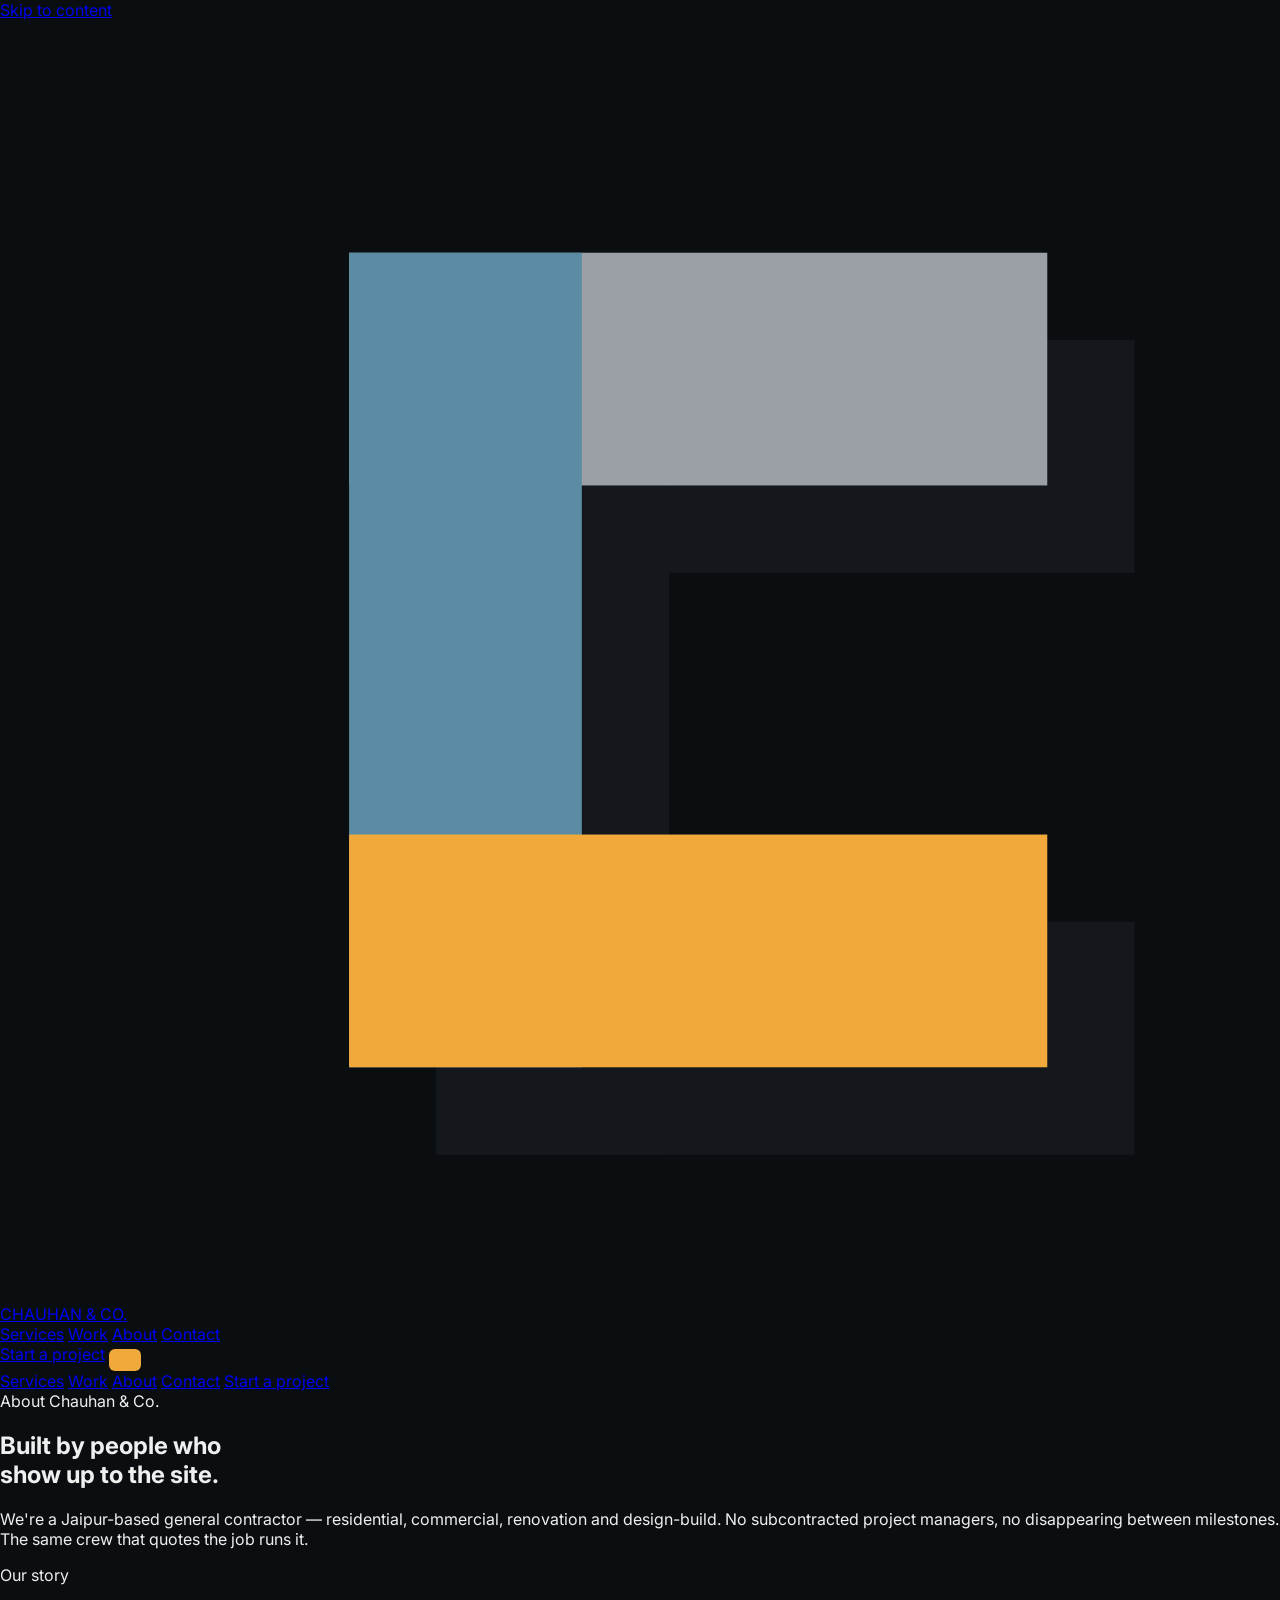
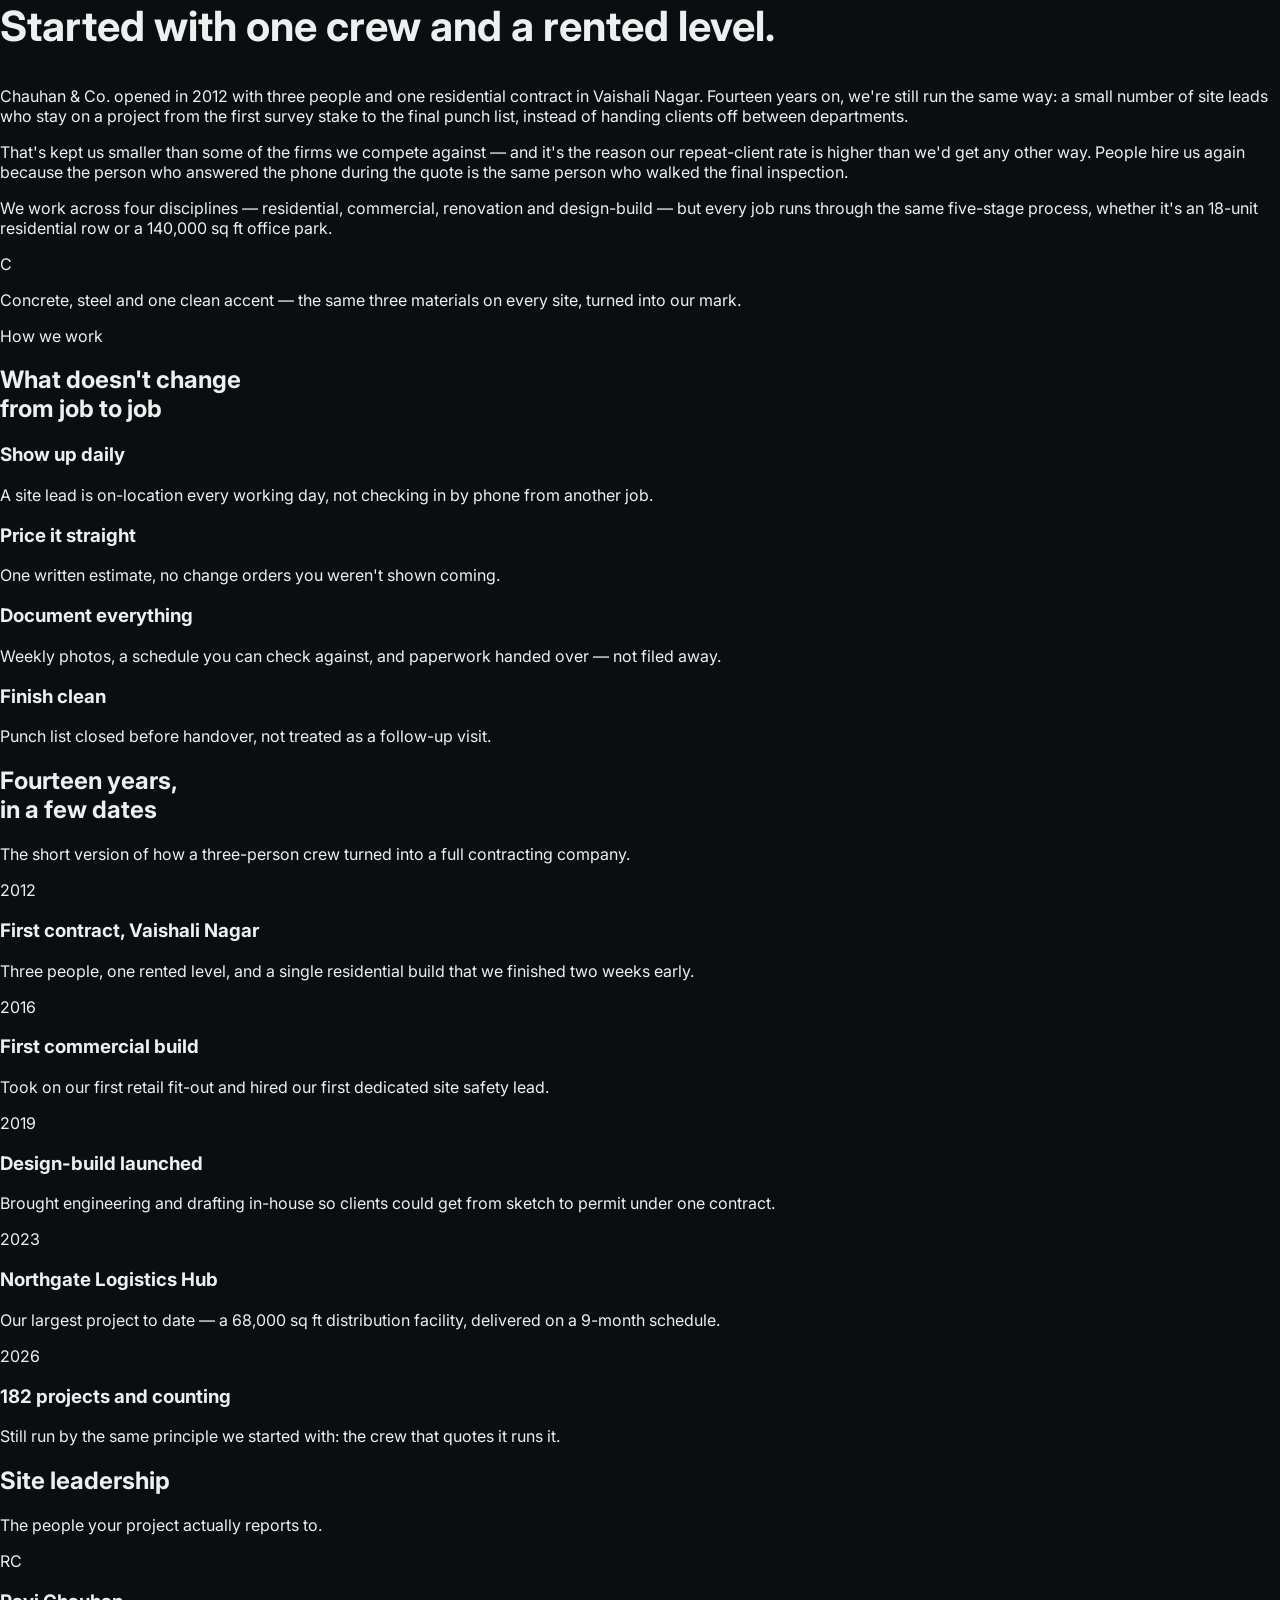
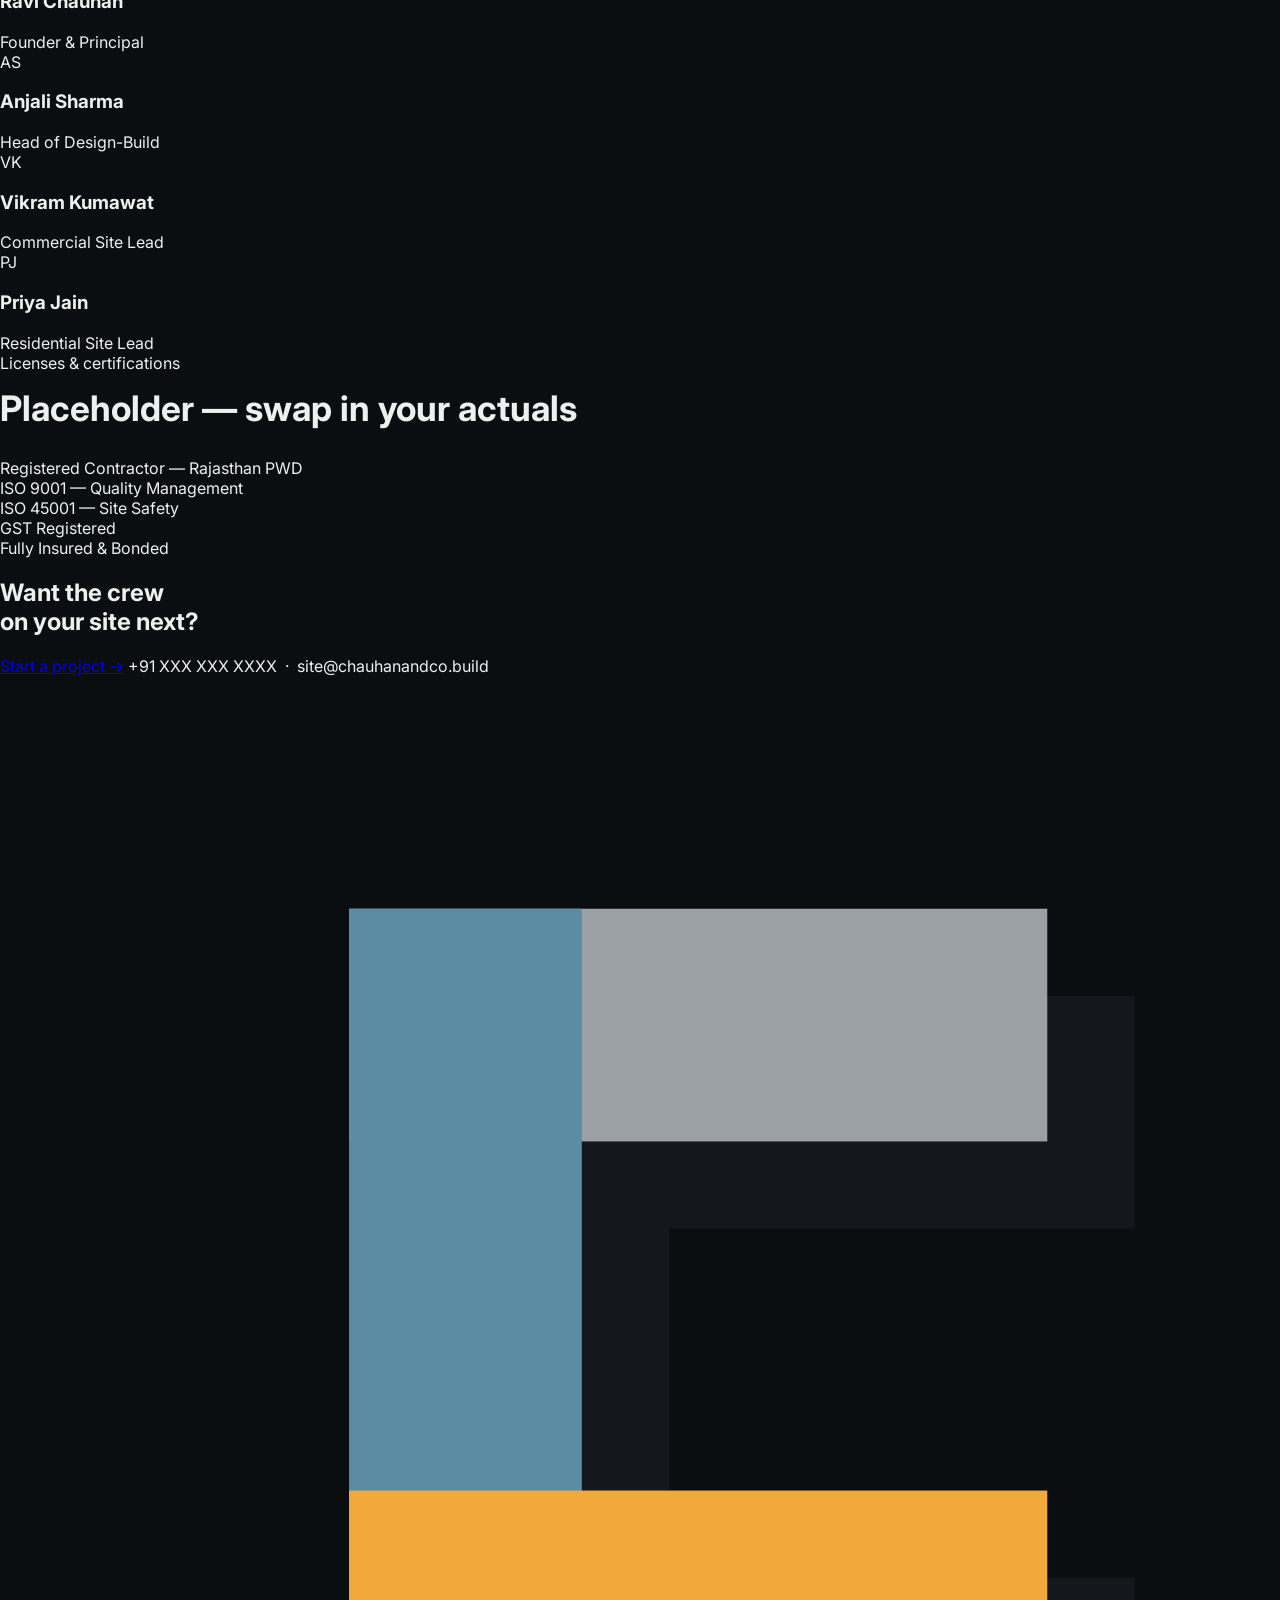
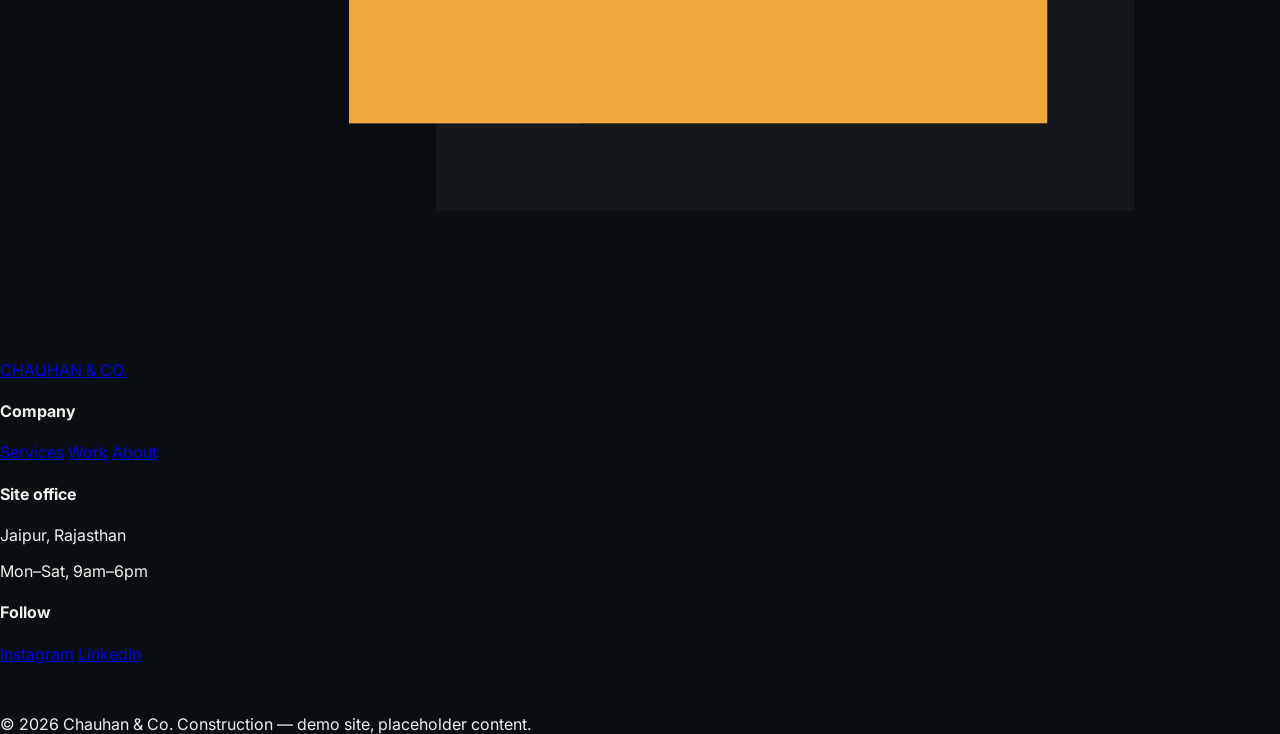
<file: about.html>
<!DOCTYPE html>
<html lang="en">
<head>
<meta charset="UTF-8">
<meta name="viewport" content="width=device-width, initial-scale=1.0">
<title>About — Chauhan &amp; Co.</title>
<meta name="description" content="Chauhan & Co. is a Jaipur-based construction company — our story, values, milestones, leadership and licenses.">
<meta name="theme-color" content="#12161A">
<meta name="robots" content="index, follow">
<meta property="og:type" content="website">
<meta property="og:title" content="About — Chauhan & Co.">
<meta property="og:description" content="Our story, values, milestones, leadership and licenses.">
<link rel="icon" href="data:image/svg+xml,%3Csvg xmlns='http://www.w3.org/2000/svg' viewBox='0 0 44 44'%3E%3Crect width='44' height='44' fill='%2312161A'/%3E%3Crect x='17' y='13' width='24' height='8' fill='%2314181C'/%3E%3Crect x='17' y='13' width='8' height='28' fill='%2314181C'/%3E%3Crect x='17' y='33' width='24' height='8' fill='%2314181C'/%3E%3Crect x='14' y='10' width='24' height='8' fill='%239AA0A6'/%3E%3Crect x='14' y='10' width='8' height='28' fill='%235C8CA3'/%3E%3Crect x='14' y='30' width='24' height='8' fill='%23F2A93B'/%3E%3C/svg%3E">
<link rel="preconnect" href="https://fonts.googleapis.com">
<link rel="preconnect" href="https://fonts.gstatic.com" crossorigin>
<link href="https://fonts.googleapis.com/css2?family=Anton&family=IBM+Plex+Mono:wght@400;500;600&family=Inter:wght@400;500;600;700;800&display=swap" rel="stylesheet">
<link rel="stylesheet" href="style.css">
</head>
<body>

<a class="skip-link" href="#main">Skip to content</a>

<header class="nav" id="siteNav">
  <a href="index.html" class="logo" aria-label="Chauhan &amp; Co. — home">
    <svg class="logo-mark" viewBox="0 0 44 44" aria-hidden="true">
      <rect x="15" y="11" width="24" height="8" fill="#14181C"/>
      <rect x="15" y="11" width="8" height="28" fill="#14181C"/>
      <rect x="15" y="31" width="24" height="8" fill="#14181C"/>
      <rect x="12" y="8" width="24" height="8" fill="#9AA0A6"/>
      <rect x="12" y="8" width="8" height="28" fill="#5C8CA3"/>
      <rect x="12" y="28" width="24" height="8" fill="#F2A93B"/>
    </svg>
    CHAUHAN<span>&nbsp;&amp; CO.</span>
  </a>
  <nav class="links" aria-label="Primary">
    <a href="index.html#services">Services</a>
    <a href="projects.html">Work</a>
    <a href="about.html" class="current">About</a>
    <a href="contact.html">Contact</a>
  </nav>
  <div class="nav-right">
    <a href="contact.html" class="nav-cta">Start a project</a>
    <button class="nav-burger" id="navBurger" type="button" aria-expanded="false" aria-controls="mobileMenu" aria-label="Open menu">
      <span></span><span></span><span></span>
    </button>
  </div>
</header>

<div class="mobile-menu" id="mobileMenu">
  <a href="index.html#services">Services</a>
  <a href="projects.html">Work</a>
  <a href="about.html" class="current">About</a>
  <a href="contact.html">Contact</a>
  <a href="contact.html" class="btn-primary">Start a project</a>
</div>

<main id="main">

<section class="page-banner">
  <div class="grid-bg" aria-hidden="true"></div>
  <div class="wrap">
    <div class="eyebrow">About Chauhan &amp; Co.</div>
    <h1>Built by people who<br>show up to the site.</h1>
    <p>We're a Jaipur-based general contractor — residential, commercial, renovation and design-build. No subcontracted project managers, no disappearing between milestones. The same crew that quotes the job runs it.</p>
  </div>
</section>

<section id="story">
  <div class="wrap story">
    <div>
      <div class="eyebrow">Our story</div>
      <h2 style="font-size:clamp(1.8rem,3.4vw,2.6rem); margin-top:16px;">Started with one crew and a rented level.</h2>
      <p>Chauhan &amp; Co. opened in 2012 with three people and one residential contract in Vaishali Nagar. Fourteen years on, we're still run the same way: a small number of site leads who stay on a project from the first survey stake to the final punch list, instead of handing clients off between departments.</p>
      <p>That's kept us smaller than some of the firms we compete against — and it's the reason our repeat-client rate is higher than we'd get any other way. People hire us again because the person who answered the phone during the quote is the same person who walked the final inspection.</p>
      <p>We work across four disciplines — residential, commercial, renovation and design-build — but every job runs through the same five-stage process, whether it's an 18-unit residential row or a 140,000 sq ft office park.</p>
    </div>
    <div class="mark3d-block">
      <div class="mark3d-stage">
        <div class="mark3d" aria-hidden="true">
          <div class="face f-front"><span>C</span></div>
          <div class="face f-back"></div>
          <div class="face f-right"></div>
          <div class="face f-left"></div>
          <div class="face f-top"></div>
          <div class="face f-bottom"></div>
        </div>
      </div>
      <p>Concrete, steel and one clean accent — the same three materials on every site, turned into our mark.</p>
    </div>
  </div>
</section>

<section id="values" style="background:var(--bg-alt); border-top:1px solid var(--line-soft); border-bottom:1px solid var(--line-soft);">
  <div class="wrap">
    <div class="section-head center">
      <div class="eyebrow">How we work</div>
      <h2>What doesn't change<br>from job to job</h2>
    </div>
    <div class="values-grid">
      <div class="value-card">
        <h3>Show up daily</h3>
        <p>A site lead is on-location every working day, not checking in by phone from another job.</p>
      </div>
      <div class="value-card">
        <h3>Price it straight</h3>
        <p>One written estimate, no change orders you weren't shown coming.</p>
      </div>
      <div class="value-card">
        <h3>Document everything</h3>
        <p>Weekly photos, a schedule you can check against, and paperwork handed over — not filed away.</p>
      </div>
      <div class="value-card">
        <h3>Finish clean</h3>
        <p>Punch list closed before handover, not treated as a follow-up visit.</p>
      </div>
    </div>
  </div>
</section>

<section id="milestones">
  <div class="wrap">
    <div class="section-head">
      <h2>Fourteen years,<br>in a few dates</h2>
      <p>The short version of how a three-person crew turned into a full contracting company.</p>
    </div>
    <div class="timeline">
      <div class="timeline-item">
        <div class="yr">2012</div>
        <h3>First contract, Vaishali Nagar</h3>
        <p>Three people, one rented level, and a single residential build that we finished two weeks early.</p>
      </div>
      <div class="timeline-item">
        <div class="yr">2016</div>
        <h3>First commercial build</h3>
        <p>Took on our first retail fit-out and hired our first dedicated site safety lead.</p>
      </div>
      <div class="timeline-item">
        <div class="yr">2019</div>
        <h3>Design-build launched</h3>
        <p>Brought engineering and drafting in-house so clients could get from sketch to permit under one contract.</p>
      </div>
      <div class="timeline-item">
        <div class="yr">2023</div>
        <h3>Northgate Logistics Hub</h3>
        <p>Our largest project to date — a 68,000 sq ft distribution facility, delivered on a 9-month schedule.</p>
      </div>
      <div class="timeline-item">
        <div class="yr">2026</div>
        <h3>182 projects and counting</h3>
        <p>Still run by the same principle we started with: the crew that quotes it runs it.</p>
      </div>
    </div>
  </div>
</section>

<section id="team" style="background:var(--bg-alt); border-top:1px solid var(--line-soft); border-bottom:1px solid var(--line-soft);">
  <div class="wrap">
    <div class="section-head">
      <h2>Site leadership</h2>
      <p>The people your project actually reports to.</p>
    </div>
    <div class="team-grid">
      <div class="team-card">
        <div class="avatar">RC</div>
        <h3>Ravi Chauhan</h3>
        <span>Founder &amp; Principal</span>
      </div>
      <div class="team-card">
        <div class="avatar">AS</div>
        <h3>Anjali Sharma</h3>
        <span>Head of Design-Build</span>
      </div>
      <div class="team-card">
        <div class="avatar">VK</div>
        <h3>Vikram Kumawat</h3>
        <span>Commercial Site Lead</span>
      </div>
      <div class="team-card">
        <div class="avatar">PJ</div>
        <h3>Priya Jain</h3>
        <span>Residential Site Lead</span>
      </div>
    </div>
  </div>
</section>

<section class="certs-strip">
  <div class="wrap">
    <div class="eyebrow">Licenses &amp; certifications</div>
    <h2 style="font-size:clamp(1.6rem,3vw,2.2rem); margin-top:14px;">Placeholder — swap in your actuals</h2>
    <div class="certs-list">
      <div class="cert-chip"><span class="dot"></span> Registered Contractor — Rajasthan PWD</div>
      <div class="cert-chip"><span class="dot"></span> ISO 9001 — Quality Management</div>
      <div class="cert-chip"><span class="dot"></span> ISO 45001 — Site Safety</div>
      <div class="cert-chip"><span class="dot"></span> GST Registered</div>
      <div class="cert-chip"><span class="dot"></span> Fully Insured &amp; Bonded</div>
    </div>
  </div>
</section>

<section class="cta">
  <div class="wrap">
    <div class="cta-top">
      <h2>Want the crew<br>on your site next?</h2>
      <div class="cta-actions">
        <a href="contact.html" class="btn-primary">Start a project <span aria-hidden="true">→</span></a>
        <span class="phone">+91 XXX XXX XXXX &nbsp;·&nbsp; site@chauhanandco.build</span>
      </div>
    </div>
  </div>
</section>

</main>

<footer class="site-footer">
  <div class="wrap">
    <div class="footer-top">
      <a href="index.html" class="logo">
        <svg class="logo-mark" viewBox="0 0 44 44" aria-hidden="true">
          <rect x="15" y="11" width="24" height="8" fill="#14181C"/>
          <rect x="15" y="11" width="8" height="28" fill="#14181C"/>
          <rect x="15" y="31" width="24" height="8" fill="#14181C"/>
          <rect x="12" y="8" width="24" height="8" fill="#9AA0A6"/>
          <rect x="12" y="8" width="8" height="28" fill="#5C8CA3"/>
          <rect x="12" y="28" width="24" height="8" fill="#F2A93B"/>
        </svg>
        CHAUHAN<span>&nbsp;&amp; CO.</span>
      </a>
      <div class="footer-cols">
        <div class="footer-col">
          <h4>Company</h4>
          <a href="index.html#services">Services</a>
          <a href="projects.html">Work</a>
          <a href="about.html">About</a>
        </div>
        <div class="footer-col">
          <h4>Site office</h4>
          <p>Jaipur, Rajasthan</p>
          <p>Mon–Sat, 9am–6pm</p>
        </div>
        <div class="footer-col">
          <h4>Follow</h4>
          <a href="#">Instagram</a>
          <a href="#">LinkedIn</a>
        </div>
      </div>
    </div>
    <p class="footer-note" style="margin-top:50px;">© 2026 Chauhan &amp; Co. Construction — demo site, placeholder content.</p>
  </div>
</footer>

<script src="script.js"></script>
</body>
</html>
</file>
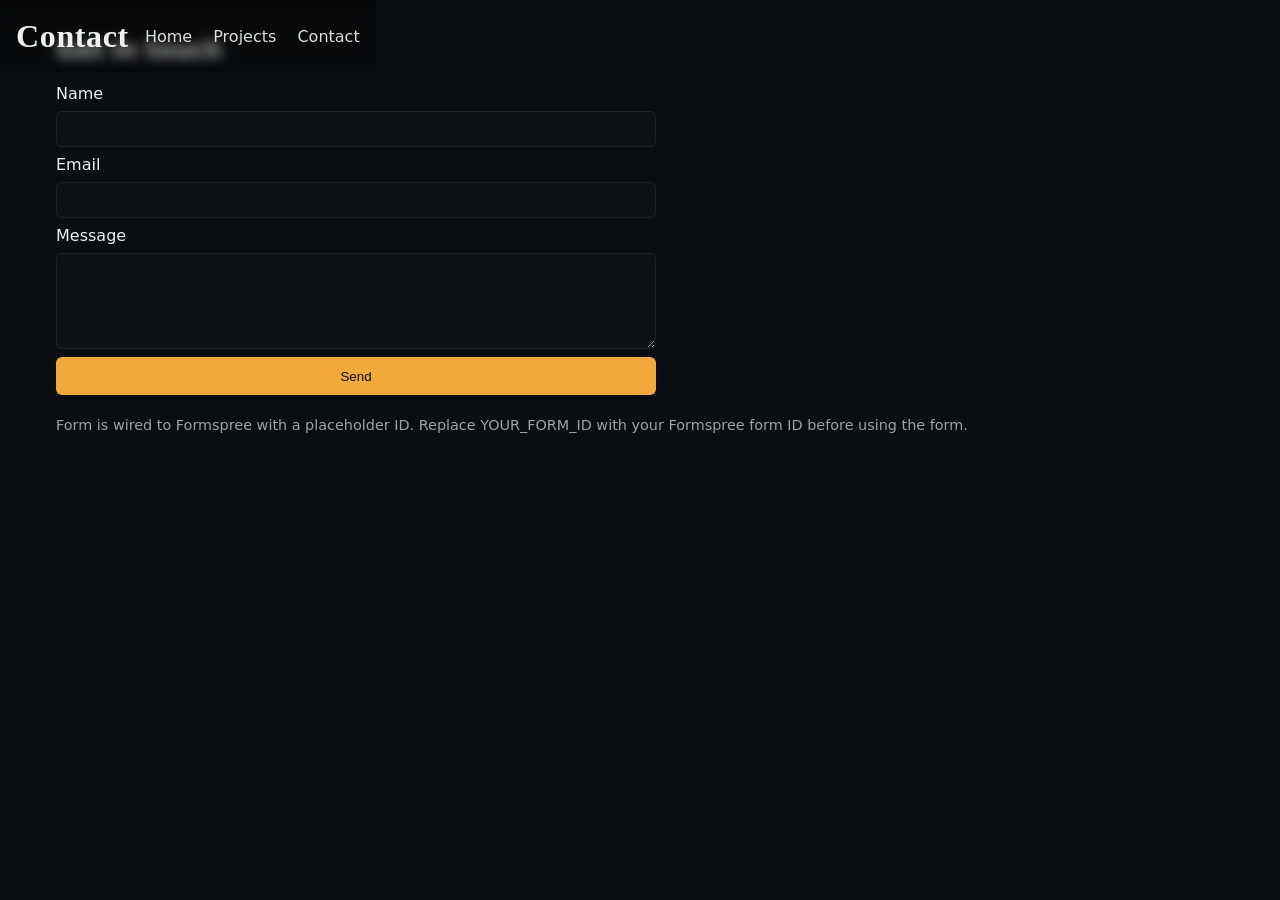
<file: contact.html>
<!doctype html>
<html lang="en">
<head>
  <meta charset="utf-8">
  <meta name="viewport" content="width=device-width,initial-scale=1">
  <title>Contact — Construction Bobby</title>
  <link rel="stylesheet" href="style.css">
</head>
<body>
  <header class="site-header">
    <div class="container">
      <h1>Contact</h1>
      <nav>
        <a href="index.html">Home</a>
        <a href="projects.html">Projects</a>
        <a href="contact.html">Contact</a>
      </nav>
    </div>
  </header>

  <main class="container">
    <section aria-labelledby="contact-title">
      <h2 id="contact-title">Get in touch</h2>
      <form id="contact-form" action="https://formspree.io/f/YOUR_FORM_ID" method="POST" aria-live="polite">
        <label for="name">Name</label>
        <input id="name" name="name" required>

        <label for="email">Email</label>
        <input id="email" name="email" type="email" required>

        <label for="message">Message</label>
        <textarea id="message" name="message" rows="5" required></textarea>

        <button type="submit">Send</button>
        <div id="form-status" role="status" aria-live="polite"></div>
      </form>

      <p class="note">Form is wired to Formspree with a placeholder ID. Replace YOUR_FORM_ID with your Formspree form ID before using the form.</p>
    </section>
  </main>

  <script src="script.js" defer></script>
</body>
</html>
</file>
<file: style.css>
/* Cinematic site styles and gallery/lightbox styles */
:root{--accent:#F2A93B;--bg:#0b0e11;--surface:#0f1316;--text:#eef0ef;--muted:#9aa3a6}
*{box-sizing:border-box}
html,body{height:100%}
body{font-family:Inter, system-ui, -apple-system, "Segoe UI", Roboto, 'Playfair Display', Arial;margin:0;color:var(--text);background:var(--bg);-webkit-font-smoothing:antialiased}
.container{max-width:1200px;margin:0 auto;padding:1rem}
.site-header{background:linear-gradient(180deg,rgba(0,0,0,.45),rgba(0,0,0,.25));backdrop-filter:blur(6px);position:fixed;inset:0 auto auto 0;height:72px;z-index:60}
.site-header .container{display:flex;align-items:center;justify-content:space-between;height:72px}
.site-header h1{margin:0;font-family:'Playfair Display',serif;font-weight:700;letter-spacing:.02em}
.site-header nav{margin-top:0}
.site-header a{margin-left:1rem;color:var(--text);text-decoration:none;opacity:.92}
.btn{background:var(--accent);color:#0b0e11;padding:.6rem 1rem;border-radius:4px;text-decoration:none;font-weight:600}

/* HERO: scroll-scrubbed layers */
.hero-scrub{position:relative;height:100vh;overflow:hidden;display:flex;align-items:flex-end}
.hero-overlays{position:absolute;inset:0;pointer-events:none;z-index:8}
.hero-overlays::before{content:"";position:absolute;inset:0;background:linear-gradient(180deg,rgba(11,14,17,0.25),rgba(11,14,17,0.6));}
.hero-overlays::after{content:"";position:absolute;inset:0;background:radial-gradient(1200px 600px at 50% 40%,rgba(0,0,0,0) 0%,rgba(0,0,0,.55) 60%,rgba(0,0,0,.8) 100%);mix-blend-mode:multiply}
.hero-layers{position:absolute;inset:0;pointer-events:none}
.hero-layer{position:absolute;inset:0;display:flex;align-items:center;justify-content:center}
.hero-layer img{width:100%;height:100%;object-fit:cover;transform-origin:center center}
.hero-layer[data-layer="1"]{z-index:6}
.hero-layer[data-layer="2"]{z-index:4;filter:brightness(.95) saturate(.85)}
.hero-layer[data-layer="3"]{z-index:2;filter:brightness(.9) saturate(.8)}
.hero-caption{position:relative;z-index:12;padding:6rem 1rem 4rem;color:var(--text);text-align:left}
.hero-title{font-family:'Playfair Display',serif;font-size:clamp(2.6rem,6vw,5rem);margin:0;letter-spacing:-0.01em}
.hero-lead{max-width:56ch;color:var(--muted);margin-top:.6rem;font-size:1.05rem}

/* subtle grain overlay */
.hero-scrub::after{content:"";position:absolute;inset:0;pointer-events:none;z-index:16;background-image:url('data:image/svg+xml;utf8,<svg xmlns="http://www.w3.org/2000/svg" width="100" height="100"><filter id="noise"><feTurbulence baseFrequency="0.9" numOctaves="2" stitchTiles="stitch"/></filter><rect width="100%" height="100%" filter="url(%23noise)" opacity="0.03"/></svg>');mix-blend-mode:overlay}

/* Gallery grid (lighter cards on dark) */
.grid{display:grid;grid-template-columns:repeat(auto-fit,minmax(220px,1fr));gap:1rem;margin-top:2rem}
.card{background:linear-gradient(180deg,rgba(255,255,255,0.02),rgba(255,255,255,0.01));border:1px solid rgba(255,255,255,0.04);padding:.5rem;border-radius:6px}
.card img{width:100%;height:160px;object-fit:cover;border-radius:4px}
.card h3{margin:.5rem 0 0;color:var(--text)}

/* Lightbox */
.lightbox{display:none;position:fixed;inset:0;background:rgba(0,0,0,.9);align-items:center;justify-content:center;padding:2rem;z-index:1000}
.lightbox[aria-hidden="false"]{display:flex}
.lightbox-content{max-width:1200px;width:100%;text-align:center;color:#fff}
.lightbox img{max-width:100%;height:auto;border-radius:6px}
.lightbox-close{position:absolute;right:1rem;top:1rem;background:transparent;border:0;color:#fff;font-size:2.2rem}

/* Contact */
form{display:grid;gap:.5rem;max-width:600px}
input,textarea{padding:.6rem;border:1px solid rgba(255,255,255,0.06);border-radius:6px;background:rgba(255,255,255,0.02);color:var(--text)}
button{background:var(--accent);color:#0b0e11;border:0;padding:.7rem 1rem;border-radius:6px}
.note{font-size:.9rem;color:var(--muted)}

@media (max-width:900px){
  .site-header .container{padding:0 1rem}
  .hero-caption{padding:3rem 1rem}
  .hero-title{font-size:clamp(1.8rem,7vw,3rem)}
  .hero-scrub{height:70vh}
}
</file>
